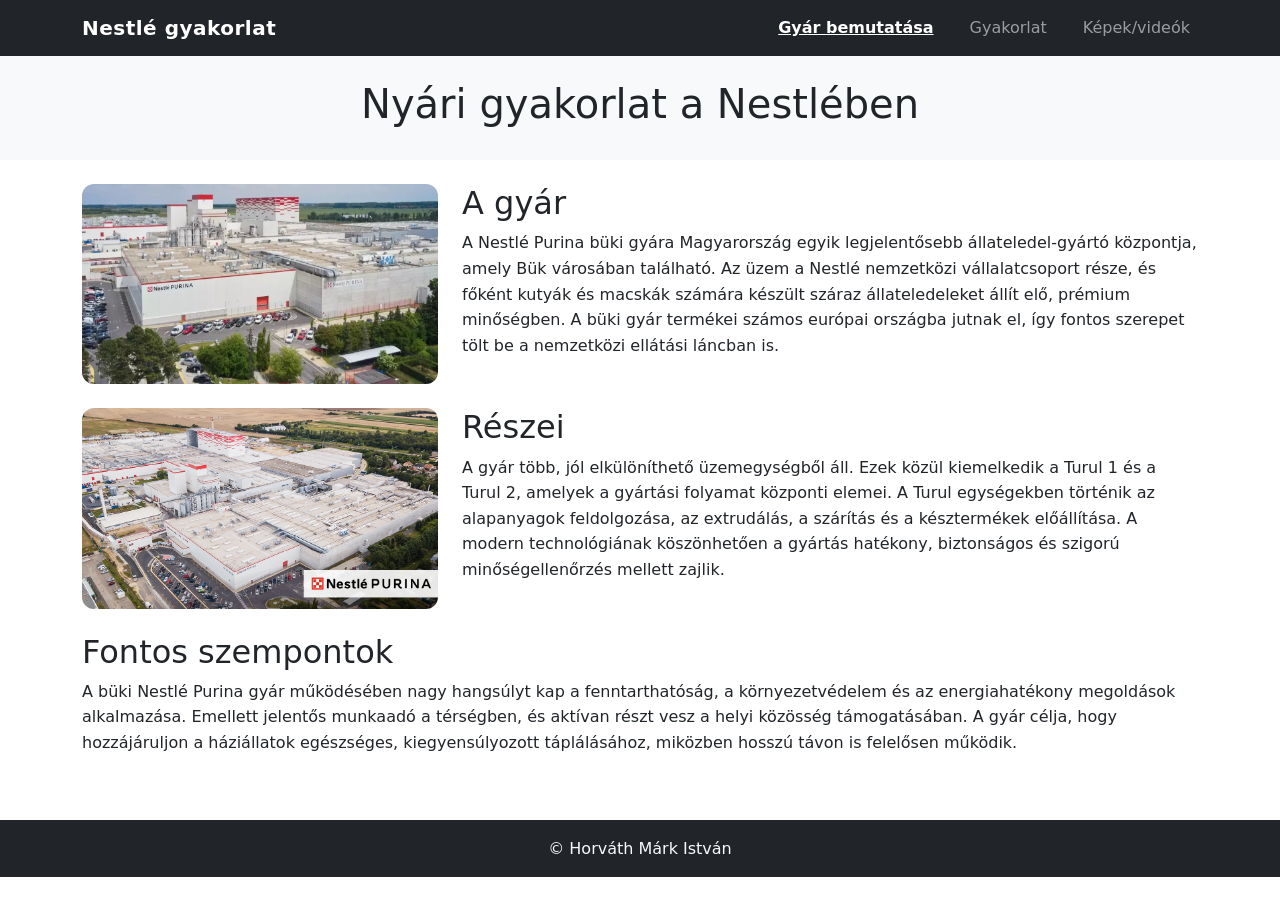
<file: index.html>
<!DOCTYPE html>
<html lang="hu">
<head>
  <meta charset="UTF-8">
  <meta name="viewport" content="width=device-width, initial-scale=1.0">
  <title>Nyári gyakorlat</title>
    <link href="style.css" rel="stylesheet" type="text/css">
  <link href="https://cdn.jsdelivr.net/npm/bootstrap@5.3.2/dist/css/bootstrap.min.css" rel="stylesheet">
</head>
<body>

<nav class="navbar navbar-expand-lg navbar-dark bg-dark">
  <div class="container">
    <a class="navbar-brand" href="#">Nestlé gyakorlat</a>
    <button class="navbar-toggler" data-bs-toggle="collapse" data-bs-target="#menu">
      <span class="navbar-toggler-icon"></span>
    </button>

    <div class="collapse navbar-collapse" id="menu">
      <ul class="navbar-nav ms-auto">
        <li class="nav-item"><a class="nav-link active" href="index.html">Gyár bemutatása</a></li>
        <li class="nav-item"><a class="nav-link" href="feladatok.html">Gyakorlat</a></li>
        <li class="nav-item"><a class="nav-link" href="kepek.html">Képek/videók</a></li>
      </ul>
    </div>
  </div>
</nav>

<header class="bg-light text-center py-4">
  <h1>Nyári gyakorlat a Nestlében</h1>
</header>

<div class="container my-4">
  <div class="row g-4">

    <div class="col-12 col-md-4">
      <div class="ratio ratio-16x9">
        <img src="nestlee.webp" class="img-fluid object-fit-cover">
      </div>
    </div>

    <div class="col-12 col-md-8">
      <h2>A gyár</h2>
      <p>A Nestlé Purina büki gyára Magyarország egyik legjelentősebb állateledel-gyártó központja, amely Bük városában található. 
        Az üzem a Nestlé nemzetközi vállalatcsoport része, és főként kutyák és macskák számára készült száraz állateledeleket állít
         elő, prémium minőségben. 
        A büki gyár termékei számos európai országba jutnak el, így fontos szerepet tölt be a nemzetközi ellátási láncban is.</p>
    </div>

    <div class="col-12 col-md-4">
      <div class="ratio ratio-16x9">
        <img src="nestleee.jpg" class="img-fluid object-fit-cover">
      </div>
    </div>

    <div class="col-12 col-md-8">
      <h2>Részei</h2>
      <p>A gyár több, jól elkülöníthető üzemegységből áll. Ezek közül kiemelkedik a Turul 1 és a Turul 2,
         amelyek a gyártási folyamat központi elemei. A Turul egységekben történik az alapanyagok feldolgozása, az extrudálás, 
         a szárítás és a késztermékek előállítása.
         A modern technológiának köszönhetően a gyártás hatékony, biztonságos és szigorú minőségellenőrzés mellett zajlik.</p>
    </div>

    <div class="col-12">
      <h2>Fontos szempontok</h2>
      <p>A büki Nestlé Purina gyár működésében nagy hangsúlyt kap a fenntarthatóság, a környezetvédelem és az energiahatékony 
        megoldások alkalmazása. Emellett jelentős munkaadó a térségben, és aktívan részt vesz a helyi közösség támogatásában. 
        A gyár célja, 
        hogy hozzájáruljon a háziállatok egészséges, kiegyensúlyozott táplálásához, miközben hosszú távon is felelősen működik.</p>
    </div>

  </div>
</div>

<footer class="bg-dark text-light text-center py-3">
  <p class="mb-0">&copy; Horváth Márk István</p>
</footer>

<script src="https://cdn.jsdelivr.net/npm/bootstrap@5.3.2/dist/js/bootstrap.bundle.min.js"></script>
</body>
</html>
</file>
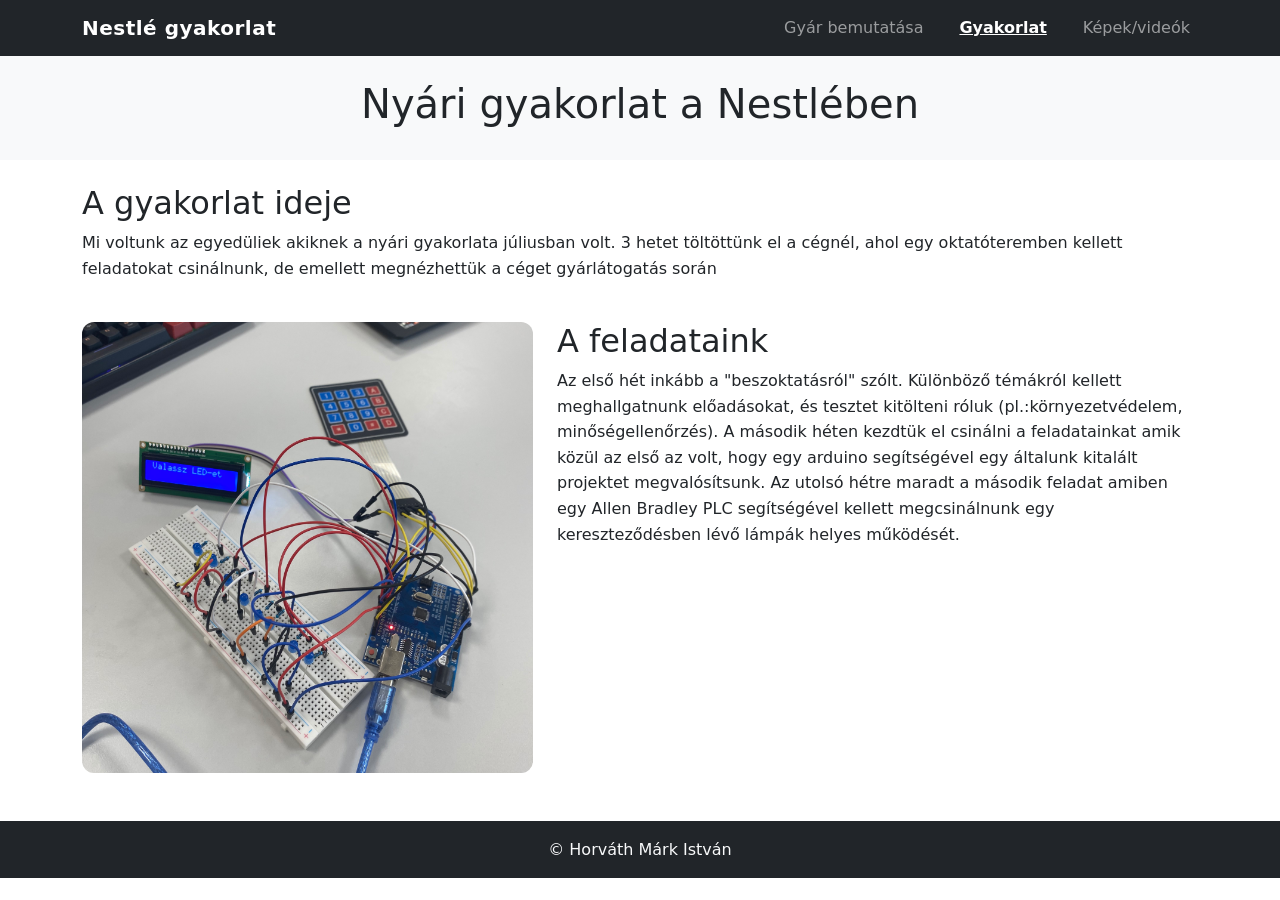
<file: feladatok.html>
<!DOCTYPE html>
<html lang="hu">
<head>
  <meta charset="UTF-8">
  <meta name="viewport" content="width=device-width, initial-scale=1.0">
  <title>Nyári gyakorlat</title>
    <link href="style.css" rel="stylesheet" type="text/css">
  <link href="https://cdn.jsdelivr.net/npm/bootstrap@5.3.2/dist/css/bootstrap.min.css" rel="stylesheet">
</head>
<body>

<nav class="navbar navbar-expand-lg navbar-dark bg-dark">
  <div class="container">
    <a class="navbar-brand" href="#">Nestlé gyakorlat</a>
    <button class="navbar-toggler" data-bs-toggle="collapse" data-bs-target="#menu">
      <span class="navbar-toggler-icon"></span>
    </button>

    <div class="collapse navbar-collapse" id="menu">
      <ul class="navbar-nav ms-auto">
        <li class="nav-item"><a class="nav-link" href="index.html">Gyár bemutatása</a></li>
        <li class="nav-item"><a class="nav-link active" href="feladatok.html">Gyakorlat</a></li>
        <li class="nav-item"><a class="nav-link" href="kepek.html">Képek/videók</a></li>
      </ul>
    </div>
  </div>
</nav>

<header class="bg-light text-center py-4">
  <h1>Nyári gyakorlat a Nestlében</h1>
</header>

<div class="container my-4">
  <div class="row g-4">

    <div class="col-12">
      <h2>A gyakorlat ideje</h2>
      <p>Mi voltunk az egyedüliek akiknek a nyári gyakorlata júliusban volt. 3 hetet töltöttünk el a cégnél, ahol egy oktatóteremben kellett feladatokat csinálnunk,
        de emellett megnézhettük a céget gyárlátogatás során</p>
    </div>

    <div class="col-12 col-md-5">
      <div class="ratio ratio-1x1">
        <img src="ardu.jpeg" class="img-fluid object-fit-cover">
      </div>
    </div>

    <div class="col-12 col-md-7">
      <h2>A feladataink</h2>
      <p>Az első hét inkább a "beszoktatásról" szólt. Különböző témákról kellett meghallgatnunk előadásokat, és tesztet kitölteni róluk (pl.:környezetvédelem, 
        minőségellenőrzés). A második héten kezdtük el csinálni a feladatainkat amik közül az első az volt, hogy egy arduino segítségével egy 
        általunk kitalált projektet megvalósítsunk. Az utolsó hétre maradt a második feladat amiben egy Allen Bradley PLC segítségével kellett megcsinálnunk egy 
        kereszteződésben lévő lámpák helyes működését.</p>
    </div>

  </div>
</div>

<footer class="bg-dark text-light text-center py-3">
  <p class="mb-0">&copy; Horváth Márk István</p>
</footer>

<script src="https://cdn.jsdelivr.net/npm/bootstrap@5.3.2/dist/js/bootstrap.bundle.min.js"></script>
</body>
</html>
</file>
<file: style.css>
body {
  background-color: #f8f9fa;
  color: #212529;
}

h1 {
  font-weight: 700;
}

h2 {
  margin-top: 1rem;
  margin-bottom: 0.75rem;
  font-weight: 600;
}

.navbar-brand {
  font-weight: 600;
  letter-spacing: 0.5px;
}

.nav-link.active {
  font-weight: 600;
  text-decoration: underline;
}

.container {
  max-width: 1140px;
}

img {
  border-radius: 0.75rem;
}

.ratio img {
  width: 100%;
  height: 100%;
}

video {
  border-radius: 0.75rem;
}

p {
  line-height: 1.6;
}

footer {
  margin-top: 3rem;
}

img:hover {
  transform: scale(1.02);
  transition: transform 0.3s ease;
}

.kepek {
  list-style: none;
  padding: 0;
  margin: 0;
  display: flex;       
  gap: 20px; 
  justify-content: center; 
  align-items: center;           
}

.kepek img {
  width: 750px;        
  height: auto;        
}

ul {
  display: flex;
  gap: 20px;
}

.kep-modal {
  display: none;
  position: fixed;
  z-index: 9999;
  padding-top: 60px;
  left: 0;
  top: 0;
  width: 100%;
  height: 100%;
  background-color: rgba(0,0,0,0.9);
}

.kep-modal-tartalom {
  margin: auto;
  display: block;
  max-width: 90%;
  max-height: 90%;
}

.kep-close {
  position: absolute;
  top: 20px;
  right: 35px;
  color: white;
  font-size: 40px;
  cursor: pointer;
}
</file>
